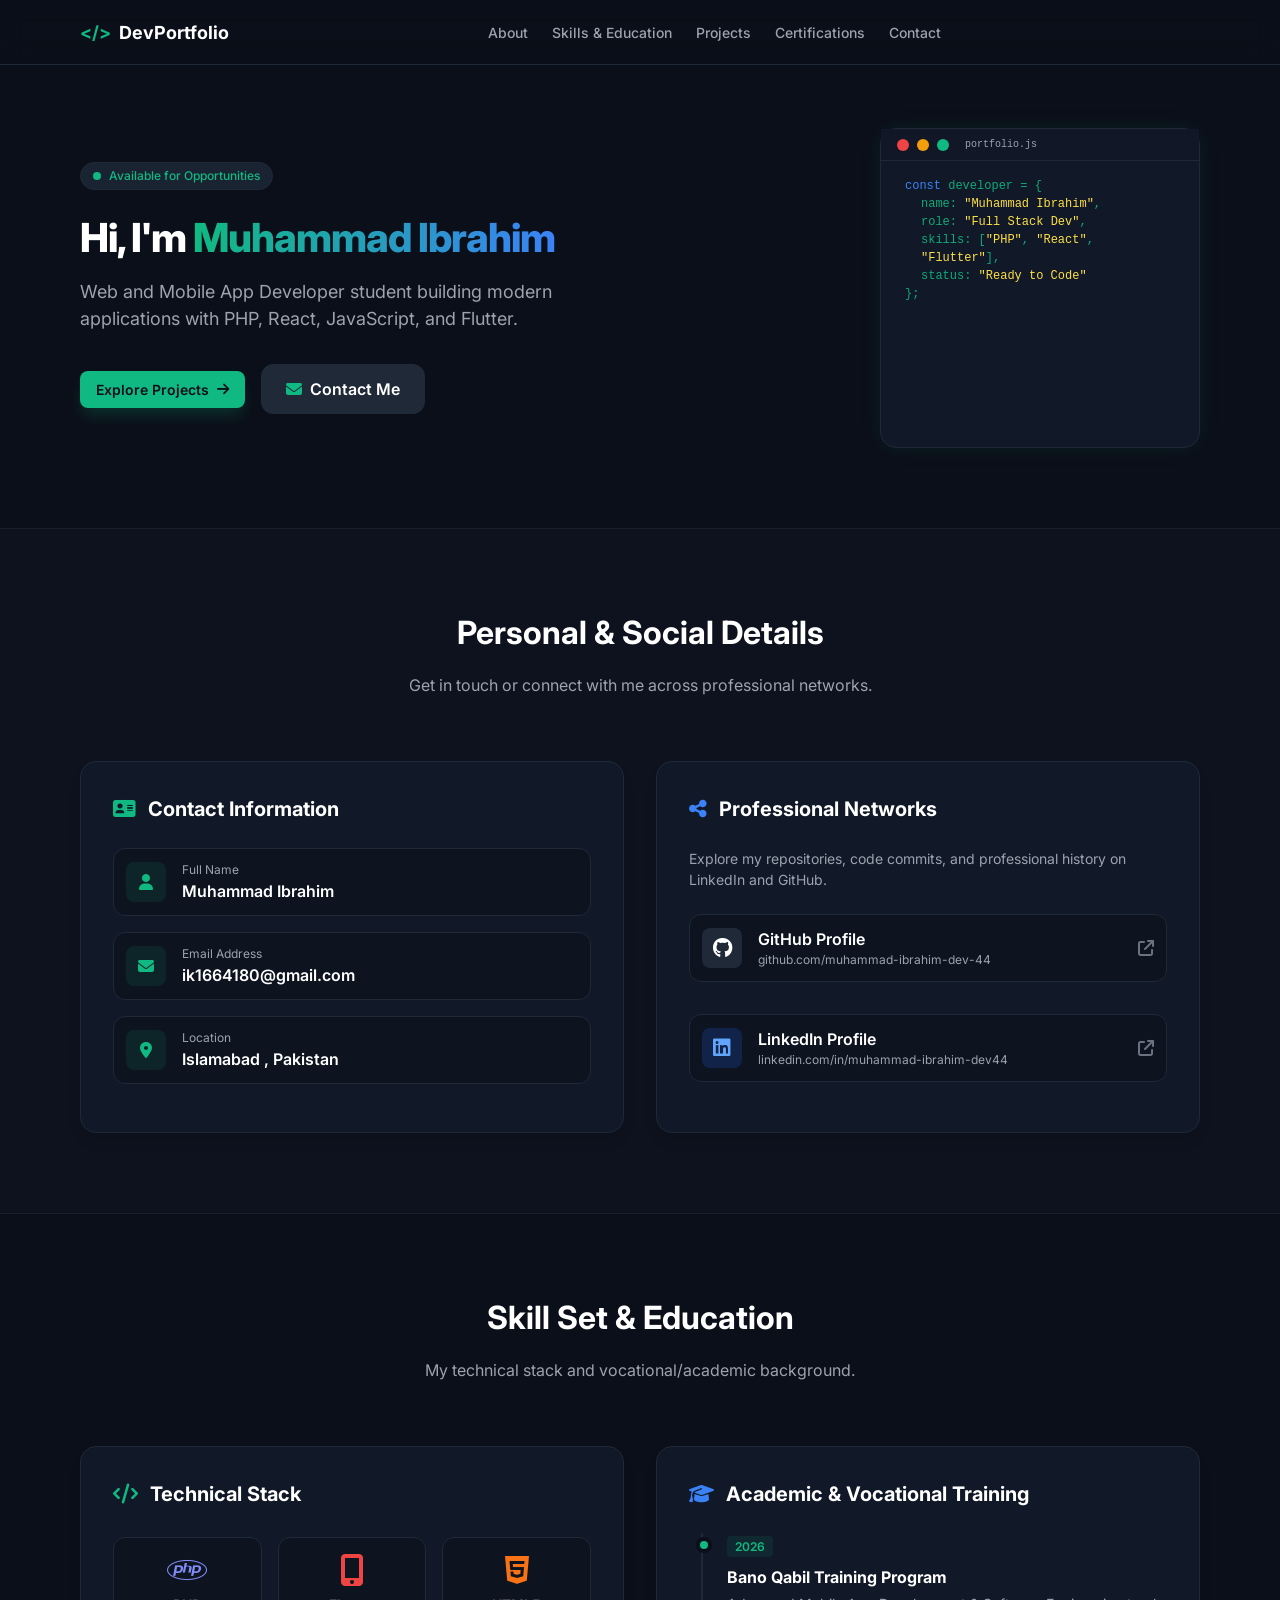
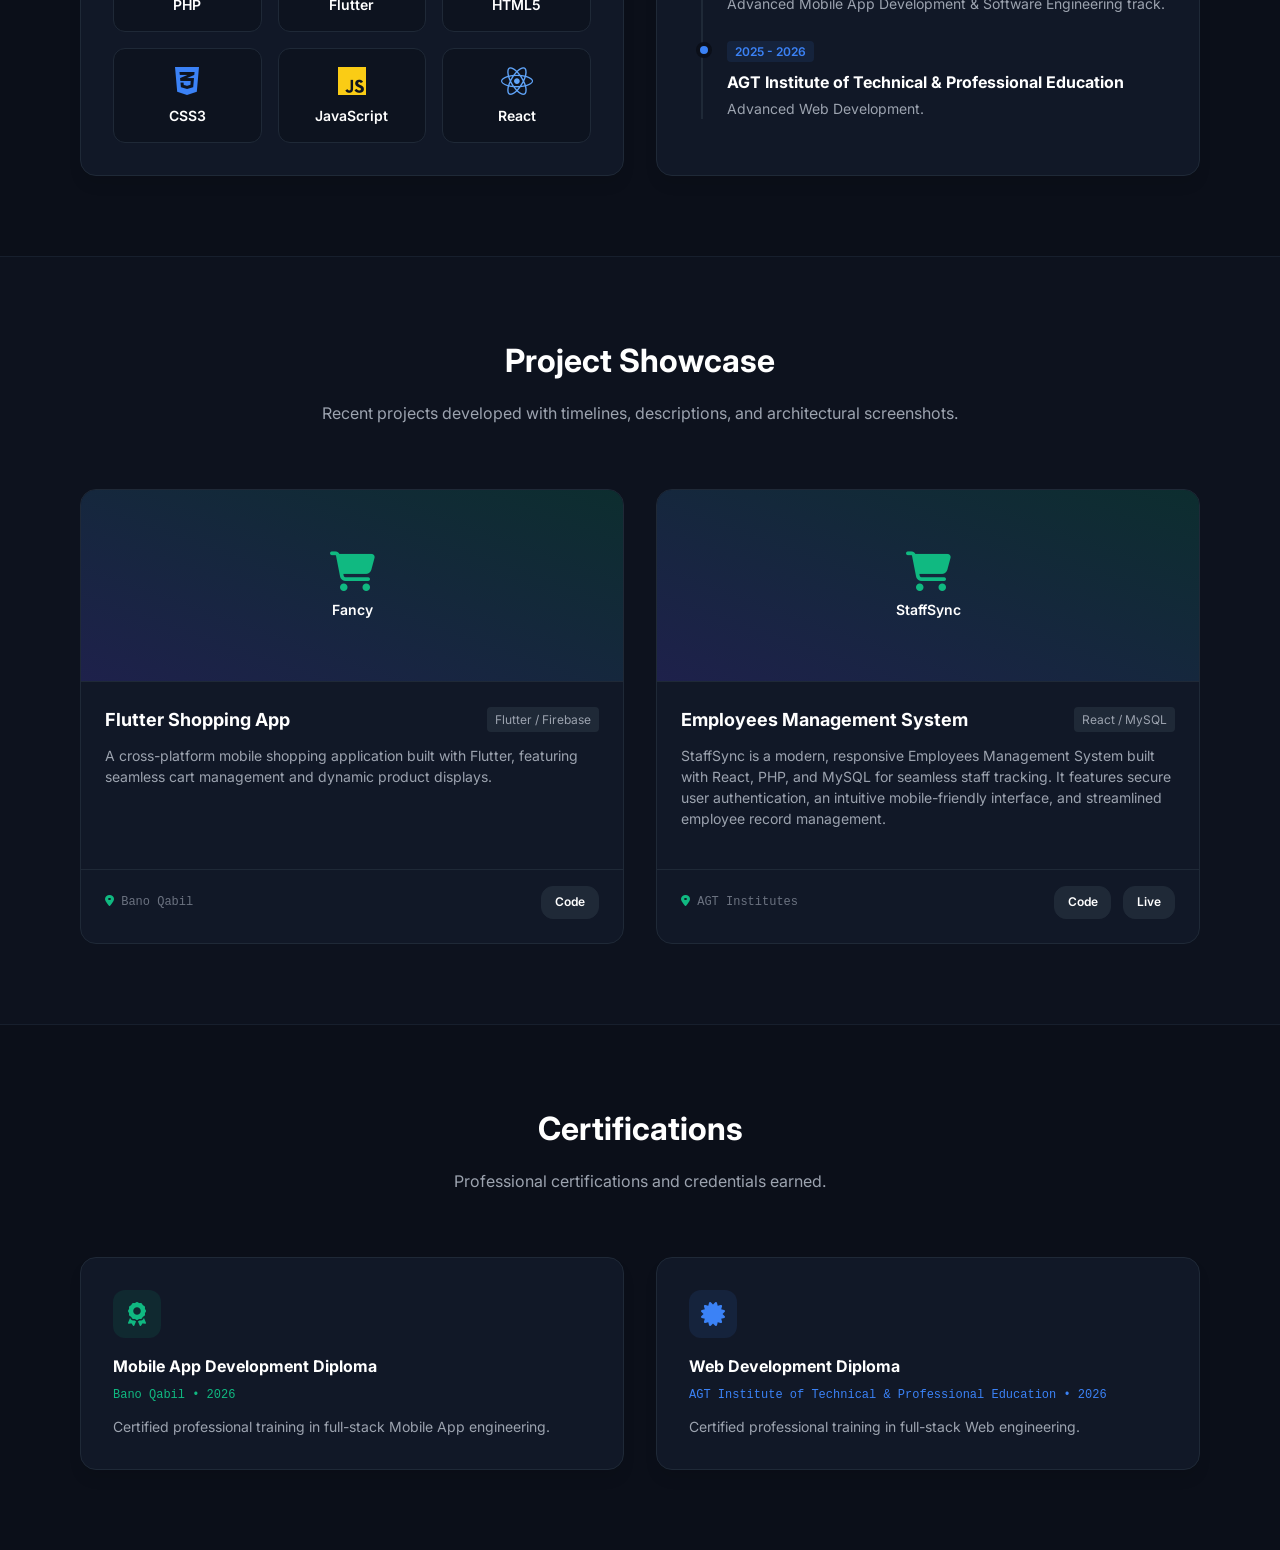
<file: index.html>
<!DOCTYPE html>
<html lang="en">
<head>
    <meta charset="UTF-8">
    <meta name="viewport" content="width=device-width, initial-scale=1.0">
    <link rel="icon" type="image/x-icon" href="https://tse4.mm.bing.net/th/id/OIP.k-jPUdCaQOr-oW3nPWjOaQHaHa?r=0&rs=1&pid=ImgDetMain&o=7&rm=3">
    <title>Developer Portfolio</title>
    <!-- FontAwesome for Icons -->
    <link rel="stylesheet" href="https://cdnjs.cloudflare.com/ajax/libs/font-awesome/6.4.0/css/all.min.css">
    <!-- Google Fonts Inter -->
    <link href="https://fonts.googleapis.com/css2?family=Inter:wght@300;400;500;600;700;800&display=swap" rel="stylesheet">
    <link rel="stylesheet" type="text/css" href="style.css">
    
</head>
<body>

    <!-- Header -->
    <header>
        <div class="max-w-6xl nav-container">
            <a href="#hero" class="logo">
                <span>&lt;/&gt;</span>
                <span>DevPortfolio</span>
            </a>
            <nav>
                <a href="#about">About</a>
                <a href="#skills">Skills & Education</a>
                <a href="#projects">Projects</a>
                <a href="#certifications">Certifications</a>
                <a href="#contact">Contact</a>
            </nav>
            <div style="display: flex; align-items: center; gap: 0.75rem;">
                <a href="#contact" class="btn-green" style="display: none;">Get in Touch</a>
                <button id="mobile-menu-btn" class="mobile-menu-btn">
                    <i class="fa-solid fa-bars"></i>
                </button>
            </div>
        </div>
    </header>

    <!-- Hero Section -->
    <section id="hero">
        <div class="max-w-6xl hero-grid">
            <div class="hero-content">
                <div class="badge">
                    <span class="badge-dot"></span>
                    <span>Available for Opportunities</span>
                </div>
                <h1>Hi, I'm <span>Muhammad Ibrahim</span></h1>
                <p class="hero-desc">
                    Web and Mobile App Developer student building modern applications with PHP, React, JavaScript, and Flutter.
                </p>
                <div class="hero-buttons">
                    <a href="#projects" class="btn-green">
                        <span>Explore Projects</span>
                        <i class="fa-solid fa-arrow-right" style="font-size: 0.875rem; margin-left: 0.5rem;"></i>
                    </a>
                    <a href="#contact" class="btn-dark">
                        <i class="fa-solid fa-envelope" style="color: var(--accentGreen);"></i>
                        <span>Contact Me</span>
                    </a>
                </div>
            </div>

            <div style="flex-shrink: 0; position: relative;">
                <div class="code-card">
                    <div class="code-header">
                        <div class="dot dot-red"></div>
                        <div class="dot dot-yellow"></div>
                        <div class="dot dot-green"></div>
                        <span style="font-size: 10px; color: var(--textGray); font-family: monospace; margin-left: 0.5rem;">portfolio.js</span>
                    </div>
                    <div class="code-body">
                        <p><span style="color: var(--accentBlue);">const</span> developer = {</p>
                        <p style="padding-left: 1rem;">name: <span style="color: #fde047;">"Muhammad Ibrahim"</span>,</p>
                        <p style="padding-left: 1rem;">role: <span style="color: #fde047;">"Full Stack Dev"</span>,</p>
                        <p style="padding-left: 1rem;">skills: [<span style="color: #fde047;">"PHP"</span>, <span style="color: #fde047;">"React"</span>, <span style="color: #fde047;">"Flutter"</span>],</p>
                        <p style="padding-left: 1rem;">status: <span style="color: #fde047;">"Ready to Code"</span></p>
                        <p>};</p>
                    </div>
                </div>
            </div>
        </div>
    </section>

    <!-- Contact Section -->
    <section id="contact" class="bg-card-alt">
        <div class="max-w-6xl">
            <div class="section-header">
                <h2>Personal & Social Details</h2>
                <p>Get in touch or connect with me across professional networks.</p>
            </div>

            <div class="grid-2">
                <!-- Contact Details -->
                <div class="card">
                    <div>
                        <h3 style="font-size: 1.25rem; font-weight: bold; margin-bottom: 1.5rem; display: flex; align-items: center; gap: 0.75rem;">
                            <i class="fa-solid fa-address-card" style="color: var(--accentGreen);"></i>
                            <span>Contact Information</span>
                        </h3>
                        <div>
                            <div class="info-box">
                                <div class="icon-box"><i class="fa-solid fa-user"></i></div>
                                <div>
                                    <p style="font-size: 0.75rem; color: var(--textGray);">Full Name</p>
                                    <p style="font-weight: 600;">Muhammad Ibrahim</p>
                                </div>
                            </div>
                            <div class="info-box">
                                <div class="icon-box"><i class="fa-solid fa-envelope"></i></div>
                                <div>
                                    <p style="font-size: 0.75rem; color: var(--textGray);">Email Address</p>
                                    <p style="font-weight: 600;">ik1664180@gmail.com</p>
                                </div>
                            </div>
                            <div class="info-box">
                                <div class="icon-box"><i class="fa-solid fa-location-dot"></i></div>
                                <div>
                                    <p style="font-size: 0.75rem; color: var(--textGray);">Location</p>
                                    <p style="font-weight: 600;">Islamabad , Pakistan</p>
                                </div>
                            </div>
                        </div>
                    </div>
                </div>

                <!-- Social Links -->
                <div class="card">
                    <div>
                        <h3 style="font-size: 1.25rem; font-weight: bold; margin-bottom: 1.5rem; display: flex; align-items: center; gap: 0.75rem;">
                            <i class="fa-solid fa-share-nodes" style="color: var(--accentBlue);"></i>
                            <span>Professional Networks</span>
                        </h3>
                        <p style="color: var(--textGray); font-size: 0.875rem; margin-bottom: 1.5rem;">
                            Explore my repositories, code commits, and professional history on LinkedIn and GitHub.
                        </p>
                        <div style="display: flex; flex-direction: column; gap: 1rem;">
                            <a href="https://github.com/muhammad-ibrahim-dev-44" target="_blank" class="info-box" style="text-decoration: none; color: inherit;">
                                <div style="width: 2.5rem; height: 2.5rem; border-radius: 0.5rem; background: #1f2937; display: flex; align-items: center; justify-content: center; color: white;">
                                    <i class="fa-brands fa-github" style="font-size: 1.25rem;"></i>
                                </div>
                                <div style="flex: 1;">
                                    <p style="font-weight: 600;">GitHub Profile</p>
                                    <p style="font-size: 0.75rem; color: var(--textGray);">github.com/muhammad-ibrahim-dev-44</p>
                                </div>
                                <i class="fa-solid fa-arrow-up-right-from-square" style="color: #6b7280;"></i>
                            </a>
                            <a href="https://www.linkedin.com/in/muhammad-ibrahim-dev44-/" target="_blank" class="info-box" style="text-decoration: none; color: inherit;">
                                <div style="width: 2.5rem; height: 2.5rem; border-radius: 0.5rem; background: rgba(37, 99, 235, 0.2); display: flex; align-items: center; justify-content: center; color: #60a5fa;">
                                    <i class="fa-brands fa-linkedin" style="font-size: 1.25rem;"></i>
                                </div>
                                <div style="flex: 1;">
                                    <p style="font-weight: 600;">LinkedIn Profile</p>
                                    <p style="font-size: 0.75rem; color: var(--textGray);">linkedin.com/in/muhammad-ibrahim-dev44</p>
                                </div>
                                <i class="fa-solid fa-arrow-up-right-from-square" style="color: #6b7280;"></i>
                            </a>
                        </div>
                    </div>
                </div>
            </div>
        </div>
    </section>

    <!-- Skills & Education Section -->
    <section id="skills">
        <div class="max-w-6xl">
            <div class="section-header">
                <h2>Skill Set & Education</h2>
                <p>My technical stack and vocational/academic background.</p>
            </div>

            <div class="grid-2">
                <!-- Technical Stack -->
                <div class="card">
                    <h3 style="font-size: 1.25rem; font-weight: bold; margin-bottom: 1.5rem; display: flex; align-items: center; gap: 0.75rem;">
                        <i class="fa-solid fa-code" style="color: var(--accentGreen);"></i>
                        <span>Technical Stack</span>
                    </h3>
                    <div class="skills-grid">
                        <div class="skill-item">
                            <i class="fa-brands fa-php" style="font-size: 2rem; color: #818cf8; margin-bottom: 0.5rem;"></i>
                            <span style="font-size: 0.875rem; font-weight: 600;">PHP</span>
                        </div>
                        <div class="skill-item">
                            <i class="fa-solid fa-mobile-screen-button" style="font-size: 2rem; color: #ef4444; margin-bottom: 0.5rem;"></i>
                            <span style="font-size: 0.875rem; font-weight: 600;">Flutter</span>
                        </div>
                        <div class="skill-item">
                            <i class="fa-brands fa-html5" style="font-size: 2rem; color: #f97316; margin-bottom: 0.5rem;"></i>
                            <span style="font-size: 0.875rem; font-weight: 600;">HTML5</span>
                        </div>
                        <div class="skill-item">
                            <i class="fa-brands fa-css3-alt" style="font-size: 2rem; color: #3b82f6; margin-bottom: 0.5rem;"></i>
                            <span style="font-size: 0.875rem; font-weight: 600;">CSS3</span>
                        </div>
                        <div class="skill-item">
                            <i class="fa-brands fa-js" style="font-size: 2rem; color: #facc15; margin-bottom: 0.5rem;"></i>
                            <span style="font-size: 0.875rem; font-weight: 600;">JavaScript</span>
                        </div>
                        <div class="skill-item">
                            <i class="fa-brands fa-react" style="font-size: 2rem; color: #60a5fa; margin-bottom: 0.5rem;"></i>
                            <span style="font-size: 0.875rem; font-weight: 600;">React</span>
                        </div>
                    </div>
                </div>

                <!-- Academic Background -->
                <div class="card">
                    <div>
                        <h3 style="font-size: 1.25rem; font-weight: bold; margin-bottom: 1.5rem; display: flex; align-items: center; gap: 0.75rem;">
                            <i class="fa-solid fa-graduation-cap" style="color: var(--accentBlue);"></i>
                            <span>Academic & Vocational Training</span>
                        </h3>
                        <div class="timeline">
                            <div class="timeline-item">
                                <div class="timeline-dot" style="background-color: var(--accentGreen);"></div>
                                <span style="font-size: 0.75rem; font-weight: 600; padding: 0.2rem 0.5rem; border-radius: 4px; background: rgba(16,185,129,0.1); color: var(--accentGreen);">2026</span>
                                <h4 style="font-size: 1rem; font-weight: bold; margin-top: 0.5rem;">Bano Qabil Training Program</h4>
                                <p style="font-size: 0.875rem; color: var(--textGray); margin-top: 0.25rem;">Advanced Mobile App Development & Software Engineering track.</p>
                            </div>
                            <div class="timeline-item">
                                <div class="timeline-dot" style="background-color: var(--accentBlue);"></div>
                                <span style="font-size: 0.75rem; font-weight: 600; padding: 0.2rem 0.5rem; border-radius: 4px; background: rgba(59,130,246,0.1); color: var(--accentBlue);">2025 - 2026</span>
                                <h4 style="font-size: 1rem; font-weight: bold; margin-top: 0.5rem;">AGT Institute of Technical & Professional Education</h4>
                                <p style="font-size: 0.875rem; color: var(--textGray); margin-top: 0.25rem;">Advanced Web Development.</p>
                            </div>
                        </div>
                    </div>
                </div>
            </div>
        </div>
    </section>

    <!-- Projects Section -->
    <section id="projects" class="bg-card-alt">
        <div class="max-w-6xl">
            <div class="section-header">
                <h2>Project Showcase</h2>
                <p>Recent projects developed with timelines, descriptions, and architectural screenshots.</p>
            </div>

            <div class="grid-2">
                <!-- Project 1 -->
                <div class="project-card">
                    <div>
                        <div class="project-img">
                            <div style="position: absolute; inset: 0; background: linear-gradient(to top right, rgba(49,46,129,0.4), rgba(6,78,59,0.4));"></div>
                            <div style="position: relative; z-index: 10;">
                                <i class="fa-solid fa-cart-shopping" style="font-size: 2.5rem; color: var(--accentGreen); margin-bottom: 0.5rem;"></i>
                                <p style="font-size: 0.875rem; font-weight: 600;">Fancy</p>
                            </div>
                        </div>
                        <div style="padding: 1.5rem;">
                            <div style="display: flex; justify-content: space-between; align-items: center; margin-bottom: 0.75rem;">
                                <h3 style="font-size: 1.125rem; font-weight: bold;">Flutter Shopping App</h3>
                                <span style="font-size: 0.75rem; padding: 0.2rem 0.5rem; border-radius: 4px; background: #1f2937; color: var(--textGray);">Flutter / Firebase</span>
                            </div>
                            <p style="color: var(--textGray); font-size: 0.875rem; margin-bottom: 1rem;">
                                A cross-platform mobile shopping application built with Flutter, featuring seamless cart management and dynamic product displays.
                            </p>
                        </div>
                    </div>
                    <div style="padding: 0 1.5rem 1.5rem 1.5rem; display: flex; justify-content: space-between; align-items: center; border-top: 1px solid var(--borderColor); padding-top: 1rem;">
                        <span style="font-size: 0.75rem; color: #6b7280; font-family: monospace;"><i class="fa-solid fa-location-dot" style="color: var(--accentGreen);"></i> Bano Qabil</span>
                        <div style="display: flex; gap: 0.75rem;">
                            <a href="https://github.com/eagl520/FANCY-SHOPPING-APP" class="btn-dark" style="padding: 0.4rem 0.8rem; font-size: 0.75rem;">Code</a>
                            
                        </div>
                    </div>
                </div>


                <div class="project-card">
                    <div>
                        <div class="project-img">
                            <div style="position: absolute; inset: 0; background: linear-gradient(to top right, rgba(49,46,129,0.4), rgba(6,78,59,0.4));"></div>
                            <div style="position: relative; z-index: 10;">
                                <i class="fa-solid fa-cart-shopping" style="font-size: 2.5rem; color: var(--accentGreen); margin-bottom: 0.5rem;"></i>
                                <p style="font-size: 0.875rem; font-weight: 600;">StaffSync</p>
                            </div>
                        </div>
                        <div style="padding: 1.5rem;">
                            <div style="display: flex; justify-content: space-between; align-items: center; margin-bottom: 0.75rem;">
                                <h3 style="font-size: 1.125rem; font-weight: bold;">Employees Management System</h3>
                                <span style="font-size: 0.75rem; padding: 0.2rem 0.5rem; border-radius: 4px; background: #1f2937; color: var(--textGray);">React / MySQL</span>
                            </div>
                            <p style="color: var(--textGray); font-size: 0.875rem; margin-bottom: 1rem;">
                                StaffSync is a modern, responsive Employees Management System built with React, PHP, and MySQL for seamless staff tracking. It features secure user authentication, an intuitive mobile-friendly interface, and streamlined employee record management.
                            </p>
                        </div>
                    </div>
                    <div style="padding: 0 1.5rem 1.5rem 1.5rem; display: flex; justify-content: space-between; align-items: center; border-top: 1px solid var(--borderColor); padding-top: 1rem;">
                        <span style="font-size: 0.75rem; color: #6b7280; font-family: monospace;"><i class="fa-solid fa-location-dot" style="color: var(--accentGreen);"></i> AGT Institutes</span>
                        <div style="display: flex; gap: 0.75rem;">
                            <a href="https://github.com/eagl520/staff-crud-application" class="btn-dark" style="padding: 0.4rem 0.8rem; font-size: 0.75rem;">Code</a>
                            <a href="https://employees-dashboard.infinityfreeapp.com/" class="btn-dark" style="padding: 0.4rem 0.8rem; font-size: 0.75rem;">Live</a>
                            
                        </div>
                    </div>
                </div>

                
                
            </div>

        </div>
    </section>

    <!-- Certifications Section -->
    <section id="certifications">
        <div class="max-w-6xl">
            <div class="section-header">
                <h2>Certifications</h2>
                <p>Professional certifications and credentials earned.</p>
            </div>

            <div class="grid-2">
                <div class="card">
                    <div>
                        <div style="width: 3rem; height: 3rem; border-radius: 0.75rem; background: rgba(16,185,129,0.1); color: var(--accentGreen); display: flex; align-items: center; justify-content: center; margin-bottom: 1rem;">
                            <i class="fa-solid fa-award" style="font-size: 1.5rem;"></i>
                        </div>
                        <h3 style="font-size: 1rem; font-weight: bold; margin-bottom: 0.5rem;">Mobile App Development Diploma</h3>
                        <p style="font-size: 0.75rem; color: var(--accentGreen); font-family: monospace; margin-bottom: 0.75rem;">Bano Qabil • 2026</p>
                        <p style="font-size: 0.875rem; color: var(--textGray);">Certified professional training in full-stack Mobile App engineering.</p>
                    </div>
                </div>
                <div class="card">
                    <div>
                        <div style="width: 3rem; height: 3rem; border-radius: 0.75rem; background: rgba(59,130,246,0.1); color: var(--accentBlue); display: flex; align-items: center; justify-content: center; margin-bottom: 1rem;">
                            <i class="fa-solid fa-certificate" style="font-size: 1.5rem;"></i>
                        </div>
                        <h3 style="font-size: 1rem; font-weight: bold; margin-bottom: 0.5rem;">Web Development Diploma</h3>
                        <p style="font-size: 0.75rem; color: var(--accentBlue); font-family: monospace; margin-bottom: 0.75rem;">AGT Institute of Technical & Professional Education • 2026</p>
                        <p style="font-size: 0.875rem; color: var(--textGray);">Certified professional training in full-stack Web engineering.</p>
                    </div>
                </div>
                
            </div>
        </div>
    </section>

</body>
</html>
</file>
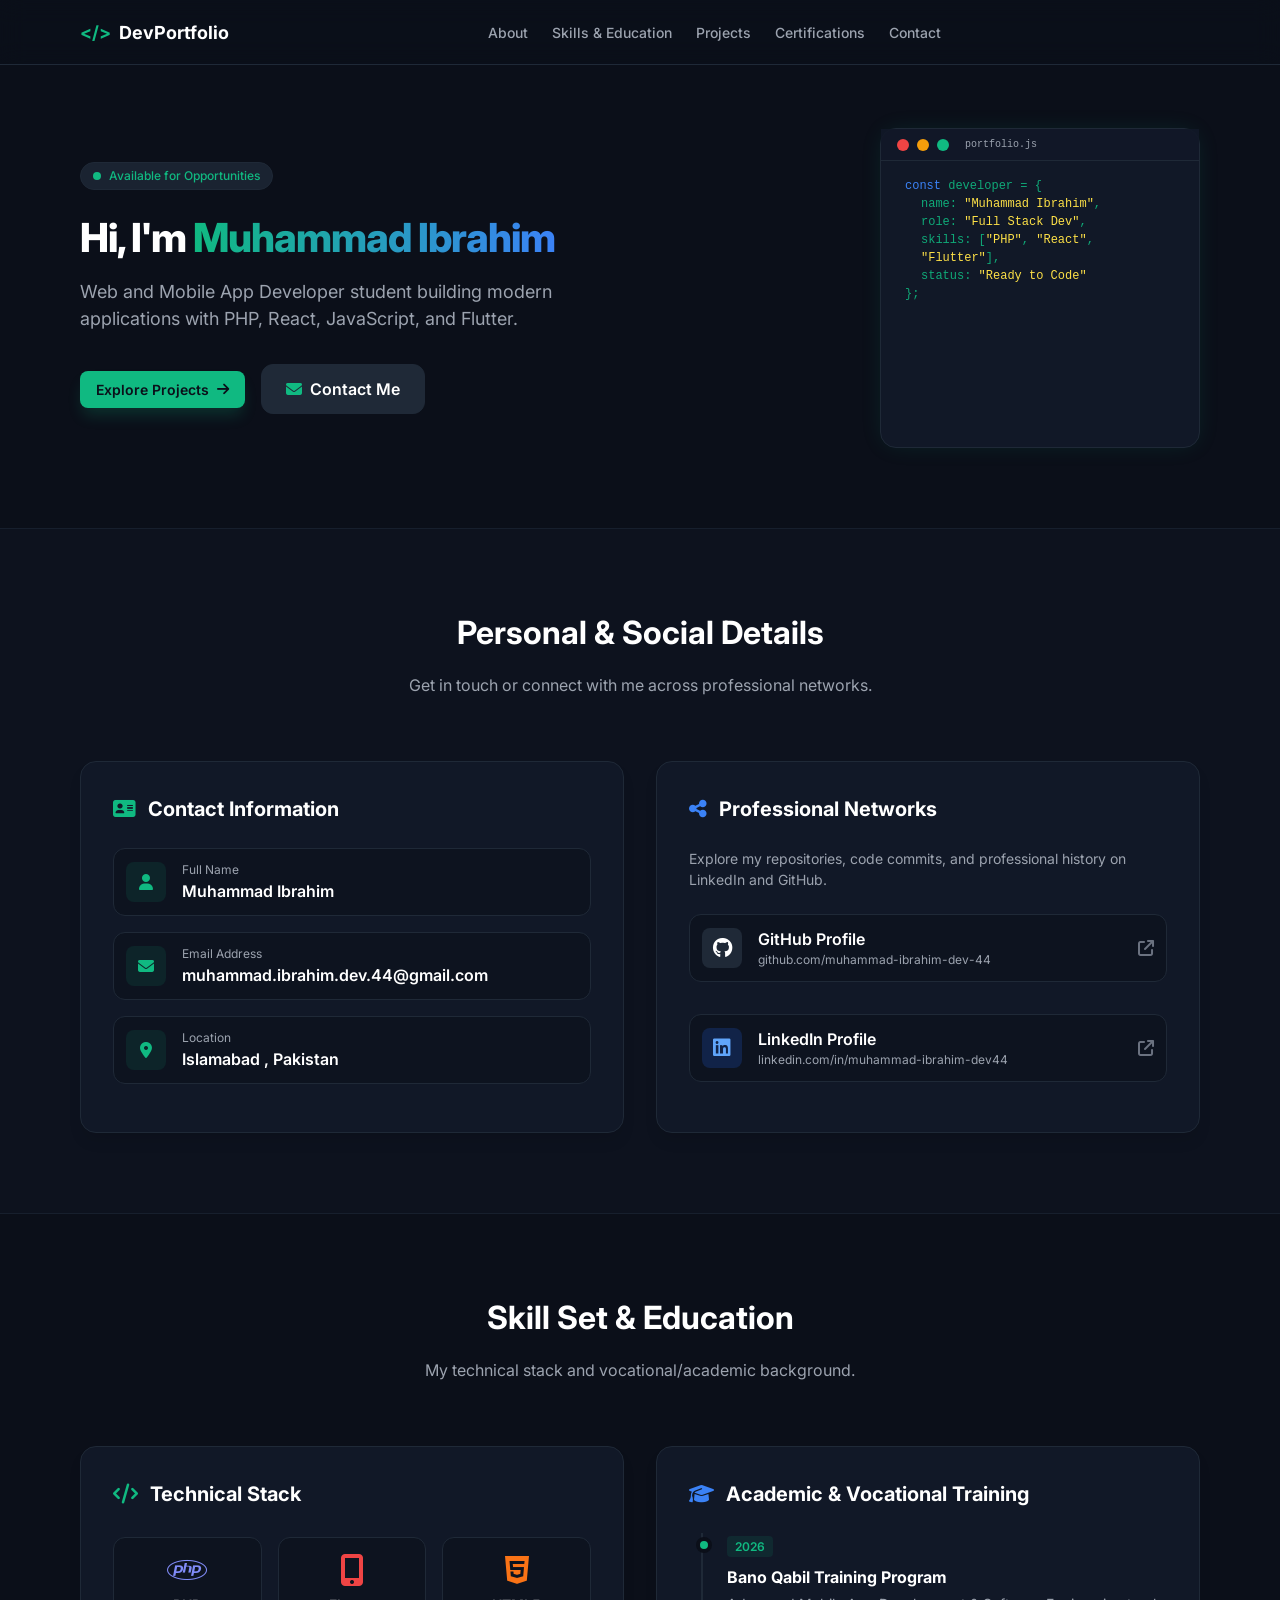
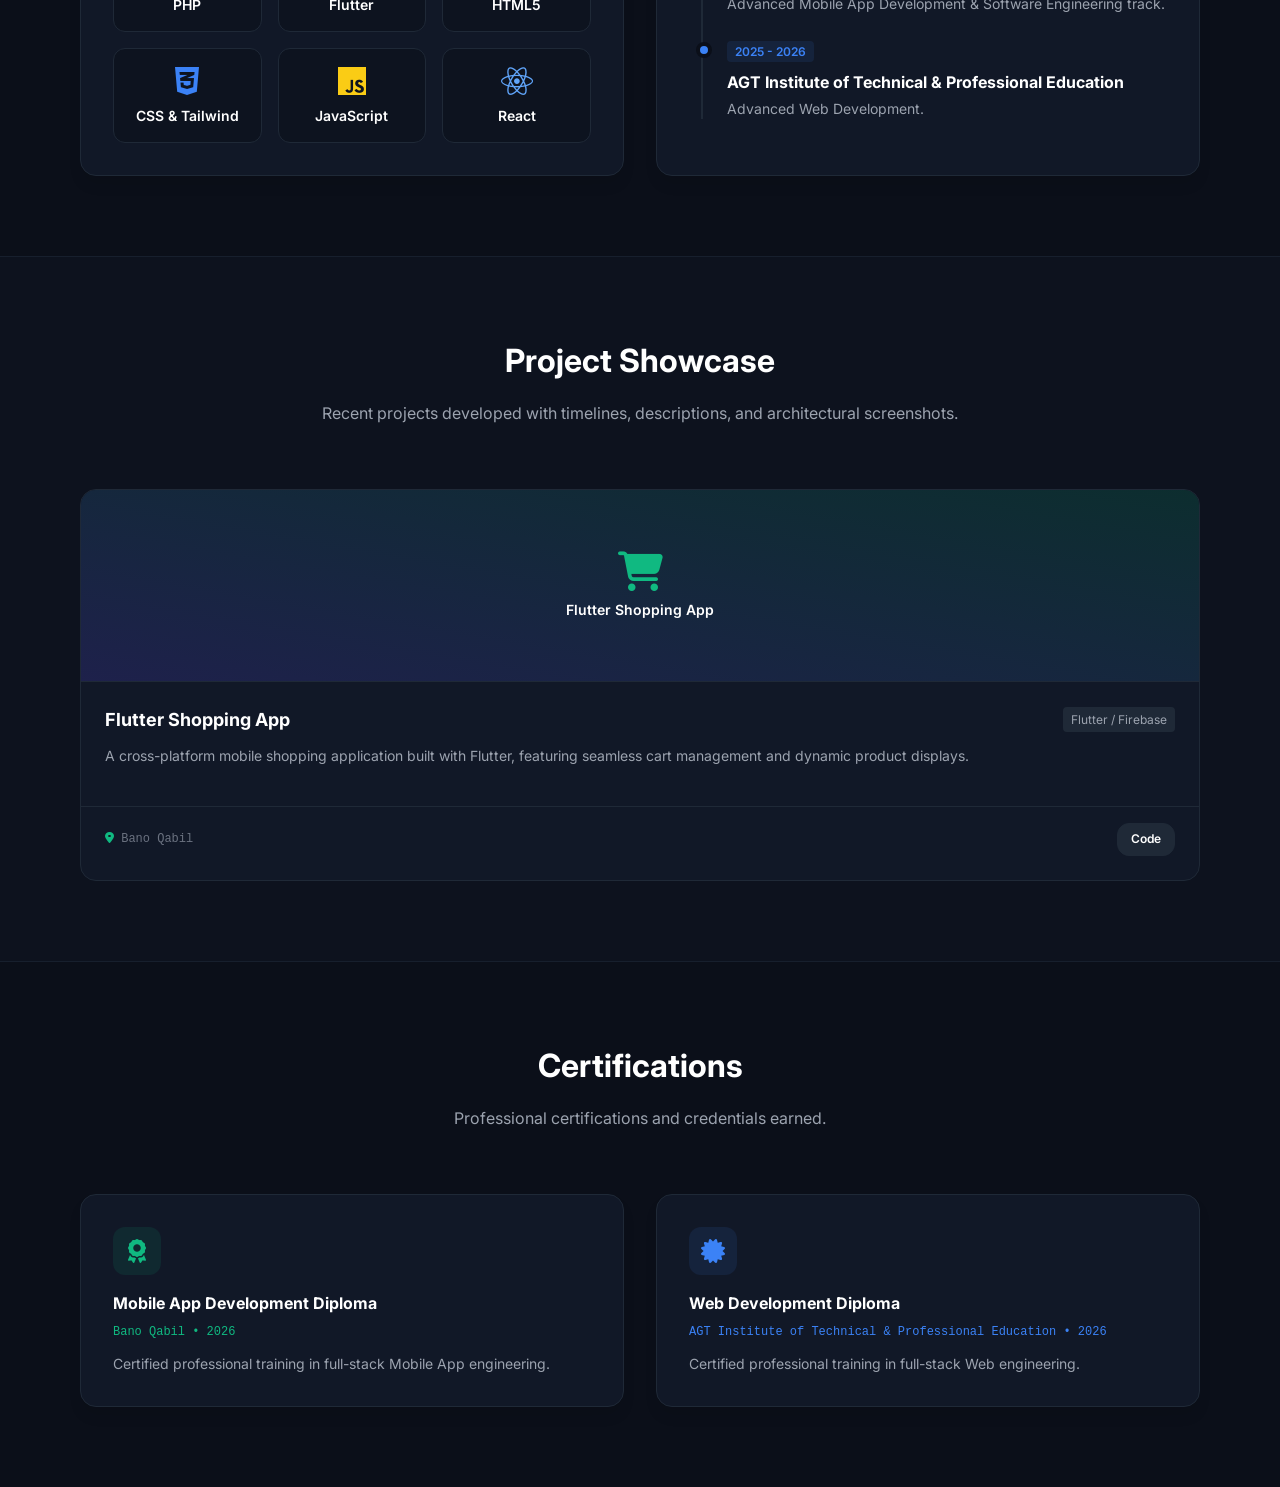
<file: portfolio.html>
<!DOCTYPE html>
<html lang="en">
<head>
    <meta charset="UTF-8">
    <meta name="viewport" content="width=device-width, initial-scale=1.0">
    <link rel="icon" type="image/x-icon" href="https://tse4.mm.bing.net/th/id/OIP.k-jPUdCaQOr-oW3nPWjOaQHaHa?r=0&rs=1&pid=ImgDetMain&o=7&rm=3">
    <title>Developer Portfolio</title>
    <!-- FontAwesome for Icons -->
    <link rel="stylesheet" href="https://cdnjs.cloudflare.com/ajax/libs/font-awesome/6.4.0/css/all.min.css">
    <!-- Google Fonts Inter -->
    <link href="https://fonts.googleapis.com/css2?family=Inter:wght@300;400;500;600;700;800&display=swap" rel="stylesheet">
    <link rel="stylesheet" type="text/css" href="style.css">
    
</head>
<body>

    <!-- Header -->
    <header>
        <div class="max-w-6xl nav-container">
            <a href="#hero" class="logo">
                <span>&lt;/&gt;</span>
                <span>DevPortfolio</span>
            </a>
            <nav>
                <a href="#about">About</a>
                <a href="#skills">Skills & Education</a>
                <a href="#projects">Projects</a>
                <a href="#certifications">Certifications</a>
                <a href="#contact">Contact</a>
            </nav>
            <div style="display: flex; align-items: center; gap: 0.75rem;">
                <a href="#contact" class="btn-green" style="display: none;">Get in Touch</a>
                <button id="mobile-menu-btn" class="mobile-menu-btn">
                    <i class="fa-solid fa-bars"></i>
                </button>
            </div>
        </div>
    </header>

    <!-- Hero Section -->
    <section id="hero">
        <div class="max-w-6xl hero-grid">
            <div class="hero-content">
                <div class="badge">
                    <span class="badge-dot"></span>
                    <span>Available for Opportunities</span>
                </div>
                <h1>Hi, I'm <span>Muhammad Ibrahim</span></h1>
                <p class="hero-desc">
                    Web and Mobile App Developer student building modern applications with PHP, React, JavaScript, and Flutter.
                </p>
                <div class="hero-buttons">
                    <a href="#projects" class="btn-green">
                        <span>Explore Projects</span>
                        <i class="fa-solid fa-arrow-right" style="font-size: 0.875rem; margin-left: 0.5rem;"></i>
                    </a>
                    <a href="#contact" class="btn-dark">
                        <i class="fa-solid fa-envelope" style="color: var(--accentGreen);"></i>
                        <span>Contact Me</span>
                    </a>
                </div>
            </div>

            <div style="flex-shrink: 0; position: relative;">
                <div class="code-card">
                    <div class="code-header">
                        <div class="dot dot-red"></div>
                        <div class="dot dot-yellow"></div>
                        <div class="dot dot-green"></div>
                        <span style="font-size: 10px; color: var(--textGray); font-family: monospace; margin-left: 0.5rem;">portfolio.js</span>
                    </div>
                    <div class="code-body">
                        <p><span style="color: var(--accentBlue);">const</span> developer = {</p>
                        <p style="padding-left: 1rem;">name: <span style="color: #fde047;">"Muhammad Ibrahim"</span>,</p>
                        <p style="padding-left: 1rem;">role: <span style="color: #fde047;">"Full Stack Dev"</span>,</p>
                        <p style="padding-left: 1rem;">skills: [<span style="color: #fde047;">"PHP"</span>, <span style="color: #fde047;">"React"</span>, <span style="color: #fde047;">"Flutter"</span>],</p>
                        <p style="padding-left: 1rem;">status: <span style="color: #fde047;">"Ready to Code"</span></p>
                        <p>};</p>
                    </div>
                </div>
            </div>
        </div>
    </section>

    <!-- Contact Section -->
    <section id="contact" class="bg-card-alt">
        <div class="max-w-6xl">
            <div class="section-header">
                <h2>Personal & Social Details</h2>
                <p>Get in touch or connect with me across professional networks.</p>
            </div>

            <div class="grid-2">
                <!-- Contact Details -->
                <div class="card">
                    <div>
                        <h3 style="font-size: 1.25rem; font-weight: bold; margin-bottom: 1.5rem; display: flex; align-items: center; gap: 0.75rem;">
                            <i class="fa-solid fa-address-card" style="color: var(--accentGreen);"></i>
                            <span>Contact Information</span>
                        </h3>
                        <div>
                            <div class="info-box">
                                <div class="icon-box"><i class="fa-solid fa-user"></i></div>
                                <div>
                                    <p style="font-size: 0.75rem; color: var(--textGray);">Full Name</p>
                                    <p style="font-weight: 600;">Muhammad Ibrahim</p>
                                </div>
                            </div>
                            <div class="info-box">
                                <div class="icon-box"><i class="fa-solid fa-envelope"></i></div>
                                <div>
                                    <p style="font-size: 0.75rem; color: var(--textGray);">Email Address</p>
                                    <p style="font-weight: 600;">muhammad.ibrahim.dev.44@gmail.com</p>
                                </div>
                            </div>
                            <div class="info-box">
                                <div class="icon-box"><i class="fa-solid fa-location-dot"></i></div>
                                <div>
                                    <p style="font-size: 0.75rem; color: var(--textGray);">Location</p>
                                    <p style="font-weight: 600;">Islamabad , Pakistan</p>
                                </div>
                            </div>
                        </div>
                    </div>
                </div>

                <!-- Social Links -->
                <div class="card">
                    <div>
                        <h3 style="font-size: 1.25rem; font-weight: bold; margin-bottom: 1.5rem; display: flex; align-items: center; gap: 0.75rem;">
                            <i class="fa-solid fa-share-nodes" style="color: var(--accentBlue);"></i>
                            <span>Professional Networks</span>
                        </h3>
                        <p style="color: var(--textGray); font-size: 0.875rem; margin-bottom: 1.5rem;">
                            Explore my repositories, code commits, and professional history on LinkedIn and GitHub.
                        </p>
                        <div style="display: flex; flex-direction: column; gap: 1rem;">
                            <a href="https://github.com/muhammad-ibrahim-dev-44" target="_blank" class="info-box" style="text-decoration: none; color: inherit;">
                                <div style="width: 2.5rem; height: 2.5rem; border-radius: 0.5rem; background: #1f2937; display: flex; align-items: center; justify-content: center; color: white;">
                                    <i class="fa-brands fa-github" style="font-size: 1.25rem;"></i>
                                </div>
                                <div style="flex: 1;">
                                    <p style="font-weight: 600;">GitHub Profile</p>
                                    <p style="font-size: 0.75rem; color: var(--textGray);">github.com/muhammad-ibrahim-dev-44</p>
                                </div>
                                <i class="fa-solid fa-arrow-up-right-from-square" style="color: #6b7280;"></i>
                            </a>
                            <a href="https://www.linkedin.com/in/muhammad-ibrahim-dev44/" target="_blank" class="info-box" style="text-decoration: none; color: inherit;">
                                <div style="width: 2.5rem; height: 2.5rem; border-radius: 0.5rem; background: rgba(37, 99, 235, 0.2); display: flex; align-items: center; justify-content: center; color: #60a5fa;">
                                    <i class="fa-brands fa-linkedin" style="font-size: 1.25rem;"></i>
                                </div>
                                <div style="flex: 1;">
                                    <p style="font-weight: 600;">LinkedIn Profile</p>
                                    <p style="font-size: 0.75rem; color: var(--textGray);">linkedin.com/in/muhammad-ibrahim-dev44</p>
                                </div>
                                <i class="fa-solid fa-arrow-up-right-from-square" style="color: #6b7280;"></i>
                            </a>
                        </div>
                    </div>
                </div>
            </div>
        </div>
    </section>

    <!-- Skills & Education Section -->
    <section id="skills">
        <div class="max-w-6xl">
            <div class="section-header">
                <h2>Skill Set & Education</h2>
                <p>My technical stack and vocational/academic background.</p>
            </div>

            <div class="grid-2">
                <!-- Technical Stack -->
                <div class="card">
                    <h3 style="font-size: 1.25rem; font-weight: bold; margin-bottom: 1.5rem; display: flex; align-items: center; gap: 0.75rem;">
                        <i class="fa-solid fa-code" style="color: var(--accentGreen);"></i>
                        <span>Technical Stack</span>
                    </h3>
                    <div class="skills-grid">
                        <div class="skill-item">
                            <i class="fa-brands fa-php" style="font-size: 2rem; color: #818cf8; margin-bottom: 0.5rem;"></i>
                            <span style="font-size: 0.875rem; font-weight: 600;">PHP</span>
                        </div>
                        <div class="skill-item">
                            <i class="fa-solid fa-mobile-screen-button" style="font-size: 2rem; color: #ef4444; margin-bottom: 0.5rem;"></i>
                            <span style="font-size: 0.875rem; font-weight: 600;">Flutter</span>
                        </div>
                        <div class="skill-item">
                            <i class="fa-brands fa-html5" style="font-size: 2rem; color: #f97316; margin-bottom: 0.5rem;"></i>
                            <span style="font-size: 0.875rem; font-weight: 600;">HTML5</span>
                        </div>
                        <div class="skill-item">
                            <i class="fa-brands fa-css3-alt" style="font-size: 2rem; color: #3b82f6; margin-bottom: 0.5rem;"></i>
                            <span style="font-size: 0.875rem; font-weight: 600;">CSS & Tailwind</span>
                        </div>
                        <div class="skill-item">
                            <i class="fa-brands fa-js" style="font-size: 2rem; color: #facc15; margin-bottom: 0.5rem;"></i>
                            <span style="font-size: 0.875rem; font-weight: 600;">JavaScript</span>
                        </div>
                        <div class="skill-item">
                            <i class="fa-brands fa-react" style="font-size: 2rem; color: #60a5fa; margin-bottom: 0.5rem;"></i>
                            <span style="font-size: 0.875rem; font-weight: 600;">React</span>
                        </div>
                    </div>
                </div>

                <!-- Academic Background -->
                <div class="card">
                    <div>
                        <h3 style="font-size: 1.25rem; font-weight: bold; margin-bottom: 1.5rem; display: flex; align-items: center; gap: 0.75rem;">
                            <i class="fa-solid fa-graduation-cap" style="color: var(--accentBlue);"></i>
                            <span>Academic & Vocational Training</span>
                        </h3>
                        <div class="timeline">
                            <div class="timeline-item">
                                <div class="timeline-dot" style="background-color: var(--accentGreen);"></div>
                                <span style="font-size: 0.75rem; font-weight: 600; padding: 0.2rem 0.5rem; border-radius: 4px; background: rgba(16,185,129,0.1); color: var(--accentGreen);">2026</span>
                                <h4 style="font-size: 1rem; font-weight: bold; margin-top: 0.5rem;">Bano Qabil Training Program</h4>
                                <p style="font-size: 0.875rem; color: var(--textGray); margin-top: 0.25rem;">Advanced Mobile App Development & Software Engineering track.</p>
                            </div>
                            <div class="timeline-item">
                                <div class="timeline-dot" style="background-color: var(--accentBlue);"></div>
                                <span style="font-size: 0.75rem; font-weight: 600; padding: 0.2rem 0.5rem; border-radius: 4px; background: rgba(59,130,246,0.1); color: var(--accentBlue);">2025 - 2026</span>
                                <h4 style="font-size: 1rem; font-weight: bold; margin-top: 0.5rem;">AGT Institute of Technical & Professional Education</h4>
                                <p style="font-size: 0.875rem; color: var(--textGray); margin-top: 0.25rem;">Advanced Web Development.</p>
                            </div>
                        </div>
                    </div>
                </div>
            </div>
        </div>
    </section>

    <!-- Projects Section -->
    <section id="projects" class="bg-card-alt">
        <div class="max-w-6xl">
            <div class="section-header">
                <h2>Project Showcase</h2>
                <p>Recent projects developed with timelines, descriptions, and architectural screenshots.</p>
            </div>

            <div class="grid-1">
                <!-- Project 1 -->
                <div class="project-card">
                    <div>
                        <div class="project-img">
                            <div style="position: absolute; inset: 0; background: linear-gradient(to top right, rgba(49,46,129,0.4), rgba(6,78,59,0.4));"></div>
                            <div style="position: relative; z-index: 10;">
                                <i class="fa-solid fa-cart-shopping" style="font-size: 2.5rem; color: var(--accentGreen); margin-bottom: 0.5rem;"></i>
                                <p style="font-size: 0.875rem; font-weight: 600;">Flutter Shopping App</p>
                            </div>
                        </div>
                        <div style="padding: 1.5rem;">
                            <div style="display: flex; justify-content: space-between; align-items: center; margin-bottom: 0.75rem;">
                                <h3 style="font-size: 1.125rem; font-weight: bold;">Flutter Shopping App</h3>
                                <span style="font-size: 0.75rem; padding: 0.2rem 0.5rem; border-radius: 4px; background: #1f2937; color: var(--textGray);">Flutter / Firebase</span>
                            </div>
                            <p style="color: var(--textGray); font-size: 0.875rem; margin-bottom: 1rem;">
                                A cross-platform mobile shopping application built with Flutter, featuring seamless cart management and dynamic product displays.
                            </p>
                        </div>
                    </div>
                    <div style="padding: 0 1.5rem 1.5rem 1.5rem; display: flex; justify-content: space-between; align-items: center; border-top: 1px solid var(--borderColor); padding-top: 1rem;">
                        <span style="font-size: 0.75rem; color: #6b7280; font-family: monospace;"><i class="fa-solid fa-location-dot" style="color: var(--accentGreen);"></i> Bano Qabil</span>
                        <div style="display: flex; gap: 0.75rem;">
                            <a href="https://github.com/eagl520/FANCY-SHOPPING-APP" class="btn-dark" style="padding: 0.4rem 0.8rem; font-size: 0.75rem;">Code</a>
                            
                        </div>
                    </div>
                </div>

                
                
            </div>
        </div>
    </section>

    <!-- Certifications Section -->
    <section id="certifications">
        <div class="max-w-6xl">
            <div class="section-header">
                <h2>Certifications</h2>
                <p>Professional certifications and credentials earned.</p>
            </div>

            <div class="grid-2">
                <div class="card">
                    <div>
                        <div style="width: 3rem; height: 3rem; border-radius: 0.75rem; background: rgba(16,185,129,0.1); color: var(--accentGreen); display: flex; align-items: center; justify-content: center; margin-bottom: 1rem;">
                            <i class="fa-solid fa-award" style="font-size: 1.5rem;"></i>
                        </div>
                        <h3 style="font-size: 1rem; font-weight: bold; margin-bottom: 0.5rem;">Mobile App Development Diploma</h3>
                        <p style="font-size: 0.75rem; color: var(--accentGreen); font-family: monospace; margin-bottom: 0.75rem;">Bano Qabil • 2026</p>
                        <p style="font-size: 0.875rem; color: var(--textGray);">Certified professional training in full-stack Mobile App engineering.</p>
                    </div>
                </div>
                <div class="card">
                    <div>
                        <div style="width: 3rem; height: 3rem; border-radius: 0.75rem; background: rgba(59,130,246,0.1); color: var(--accentBlue); display: flex; align-items: center; justify-content: center; margin-bottom: 1rem;">
                            <i class="fa-solid fa-certificate" style="font-size: 1.5rem;"></i>
                        </div>
                        <h3 style="font-size: 1rem; font-weight: bold; margin-bottom: 0.5rem;">Web Development Diploma</h3>
                        <p style="font-size: 0.75rem; color: var(--accentBlue); font-family: monospace; margin-bottom: 0.75rem;">AGT Institute of Technical & Professional Education • 2026</p>
                        <p style="font-size: 0.875rem; color: var(--textGray);">Certified professional training in full-stack Web engineering.</p>
                    </div>
                </div>
                
            </div>
        </div>
    </section>

</body>
</html>
</file>
<file: style.css>
:root {
            --darkBg: #0b0f19;
            --cardBg: #111827;
            --accentGreen: #10b981;
            --accentBlue: #3b82f6;
            --textGray: #9ca3af;
            --textWhite: #ffffff;
            --borderColor: #1f2937;
        }

        * {
            margin: 0;
            padding: 0;
            box-sizing: border-box;
            scroll-behavior: smooth;
        }

        body {
            background-color: var(--darkBg);
            color: var(--textWhite);
            font-family: 'Inter', sans-serif;
            -webkit-font-smoothing: antialiased;
            line-height: 1.5;
        }

        /* Scrollbar */
        ::-webkit-scrollbar { width: 8px; }
        ::-webkit-scrollbar-track { background: var(--darkBg); }
        ::-webkit-scrollbar-thumb { background: var(--borderColor); border-radius: 4px; }
        ::-webkit-scrollbar-thumb:hover { background: #374151; }

        .max-w-6xl {
            max-width: 72rem;
            margin-left: auto;
            margin-right: auto;
            padding-left: 1rem;
            padding-right: 1rem;
        }

        /* Header */
        header {
            position: fixed;
            top: 0; left: 0; right: 0;
            z-index: 50;
            background-color: rgba(11, 15, 25, 0.8);
            backdrop-filter: blur(12px);
            border-bottom: 1px solid var(--borderColor);
        }

        .nav-container {
            height: 4rem;
            display: flex;
            align-items: center;
            justify-content: space-between;
        }

        .logo {
            display: flex;
            align-items: center;
            gap: 0.5rem;
            font-size: 1.125rem;
            font-weight: bold;
            color: var(--textWhite);
            text-decoration: none;
        }

        .logo span:first-child { color: var(--accentGreen); }

        nav {
            display: flex;
            align-items: center;
            gap: 1.5rem;
            font-size: 0.875rem;
            font-weight: 500;
        }

        nav a {
            color: var(--textGray);
            text-decoration: none;
            transition: color 0.2s;
        }

        nav a:hover { color: var(--accentGreen); }

        .btn-green {
            background-color: var(--accentGreen);
            color: var(--darkBg);
            padding: 0.5rem 1rem;
            border-radius: 0.5rem;
            font-size: 0.875rem;
            font-weight: 600;
            text-decoration: none;
            transition: background 0.2s;
            box-shadow: 0 10px 15px -3px rgba(16, 185, 129, 0.2);
            display: inline-flex;
            align-items: center;
            justify-content: center;
        }
        .btn-green:hover { background-color: #34d399; }

        .mobile-menu-btn {
            display: none;
            background: none;
            border: none;
            color: var(--textGray);
            font-size: 1.25rem;
            cursor: pointer;
        }

        /* Hero */
        #hero {
            padding-top: 8rem;
            padding-bottom: 5rem;
            position: relative;
            overflow: hidden;
        }

        .hero-grid {
            display: flex;
            flex-direction: column;
            align-items: center;
            justify-content: space-between;
            gap: 3rem;
            position: relative;
            z-index: 10;
        }

        .hero-content { flex: 1; text-align: center; }

        .badge {
            display: inline-flex;
            align-items: center;
            gap: 0.5rem;
            padding: 0.25rem 0.75rem;
            border-radius: 9999px;
            background-color: rgba(31, 41, 55, 0.8);
            border: 1px solid var(--borderColor);
            font-size: 0.75rem;
            font-weight: 500;
            color: var(--accentGreen);
            margin-bottom: 1.5rem;
        }

        .badge-dot {
            width: 0.5rem; height: 0.5rem;
            border-radius: 50%;
            background-color: var(--accentGreen);
        }

        h1 {
            font-size: 2.5rem;
            font-weight: 800;
            letter-spacing: -0.025em;
            line-height: 1.2;
            margin-bottom: 1rem;
        }

        h1 span {
            background: linear-gradient(to right, var(--accentGreen), var(--accentBlue));
            -webkit-background-clip: text;
            -webkit-text-fill-color: transparent;
        }

        .hero-desc {
            font-size: 1.125rem;
            color: var(--textGray);
            margin-bottom: 2rem;
            max-width: 36rem;
            margin-left: auto;
            margin-right: auto;
        }

        .hero-buttons {
            display: flex;
            flex-wrap: wrap;
            align-items: center;
            justify-content: center;
            gap: 1rem;
        }

        .btn-dark {
            padding: 0.75rem 1.5rem;
            border-radius: 0.75rem;
            font-weight: 600;
            color: var(--textWhite);
            background-color: #1f2937;
            border: 1px solid var(--borderColor);
            text-decoration: none;
            display: inline-flex;
            align-items: center;
            gap: 0.5rem;
            transition: background 0.2s;
        }
        .btn-dark:hover { background-color: #374151; }

        .code-card {
            position: relative;
            width: 20rem; height: 20rem;
            border-radius: 1rem;
            background-color: var(--cardBg);
            border: 1px solid var(--borderColor);
            display: flex;
            flex-direction: column;
            padding: 1.5rem;
            box-shadow: 0 0 25px -5px rgba(16, 185, 129, 0.15);
        }

        .code-header {
            position: absolute;
            top: 0; left: 0; right: 0;
            height: 2rem;
            background-color: rgba(17, 24, 39, 0.9);
            border-bottom: 1px solid var(--borderColor);
            display: flex;
            align-items: center;
            padding: 0 1rem;
            gap: 0.5rem;
        }

        .dot { width: 0.75rem; height: 0.75rem; border-radius: 50%; }
        .dot-red { background-color: #ef4444; }
        .dot-yellow { background-color: #f59e0b; }
        .dot-green { background-color: #10b981; }

        .code-body {
            margin-top: 1.5rem;
            font-family: monospace;
            font-size: 0.75rem;
            color: rgba(16, 185, 129, 0.9);
            text-align: left;
        }

        /* Sections General */
        section { padding: 5rem 0; }
        .bg-card-alt { background-color: rgba(17, 24, 39, 0.4); border-top: 1px solid rgba(31, 41, 55, 0.6); border-bottom: 1px solid rgba(31, 41, 55, 0.6); }

        .section-header { text-align: center; max-width: 40rem; margin: 0 auto 4rem auto; }
        .section-header h2 { font-size: 2rem; font-weight: bold; margin-bottom: 1rem; }
        .section-header p { color: var(--textGray); }

        .grid-2 { display: grid; grid-template-columns: 1fr; gap: 2rem; }
        .grid-3 { display: grid; grid-template-columns: 1fr; gap: 1.5rem; }

        .card {
            background-color: var(--cardBg);
            border-radius: 1rem;
            padding: 2rem;
            border: 1px solid var(--borderColor);
            box-shadow: 0 10px 15px -3px rgba(0,0,0,0.1);
            display: flex;
            flex-direction: column;
            justify-content: space-between;
        }

        /* Contact & Social */
        .info-box {
            display: flex;
            align-items: center;
            gap: 1rem;
            padding: 0.75rem;
            border-radius: 0.75rem;
            background-color: rgba(11, 15, 25, 0.6);
            border: 1px solid var(--borderColor);
            margin-bottom: 1rem;
        }
        .icon-box {
            width: 2.5rem; height: 2.5rem;
            border-radius: 0.5rem;
            background-color: rgba(16, 185, 129, 0.1);
            color: var(--accentGreen);
            display: flex; align-items: center; justify-content: center;
            flex-shrink: 0;
        }

        /* Skills */
        .skills-grid {
            display: grid;
            grid-template-columns: repeat(2, 1fr);
            gap: 1rem;
        }
        .skill-item {
            padding: 1rem;
            border-radius: 0.75rem;
            background-color: rgba(11, 15, 25, 0.6);
            border: 1px solid var(--borderColor);
            display: flex;
            flex-direction: column;
            align-items: center;
            justify-content: center;
            text-align: center;
            transition: border-color 0.2s;
        }
        .skill-item:hover { border-color: rgba(16, 185, 129, 0.5); }

        /* Timeline (Education) */
        .timeline {
            position: relative;
            border-left: 2px solid var(--borderColor);
            margin-left: 0.75rem;
            padding-left: 1.5rem;
        }
        .timeline-item { position: relative; margin-bottom: 1.5rem; }
        .timeline-dot {
            position: absolute;
            left: -31px; top: 4px;
            width: 1rem; height: 1rem;
            border-radius: 50%;
            border: 4px solid var(--darkBg);
        }

        /* Project Cards */
        .project-card {
            background-color: var(--cardBg);
            border-radius: 1rem;
            border: 1px solid var(--borderColor);
            overflow: hidden;
            display: flex;
            flex-direction: column;
            justify-content: space-between;
            transition: border-color 0.2s;
        }
        .project-card:hover { border-color: rgba(16, 185, 129, 0.5); }
        .project-img {
            height: 12rem;
            background-color: #111827;
            border-bottom: 1px solid var(--borderColor);
            display: flex;
            align-items: center;
            justify-content: center;
            position: relative;
            text-align: center;
            padding: 1rem;
        }

        /* Responsive */
        @media (min-width: 768px) {
            .mobile-menu-btn { display: none; }
            nav { display: flex; }
            .hero-grid { flex-direction: row; text-align: left; }
            .hero-content { text-align: left; }
            .hero-buttons { justify-content: flex-start; }
            .hero-desc { margin-left: 0; }
            .grid-2 { grid-template-columns: repeat(2, 1fr); }
            .grid-3 { grid-template-columns: repeat(3, 1fr); }
            .skills-grid { grid-template-columns: repeat(3, 1fr); }
        }

        @media (max-width: 770px) {
            nav { display: none; }
            .mobile-menu-btn { display: block; }
        }
</file>
